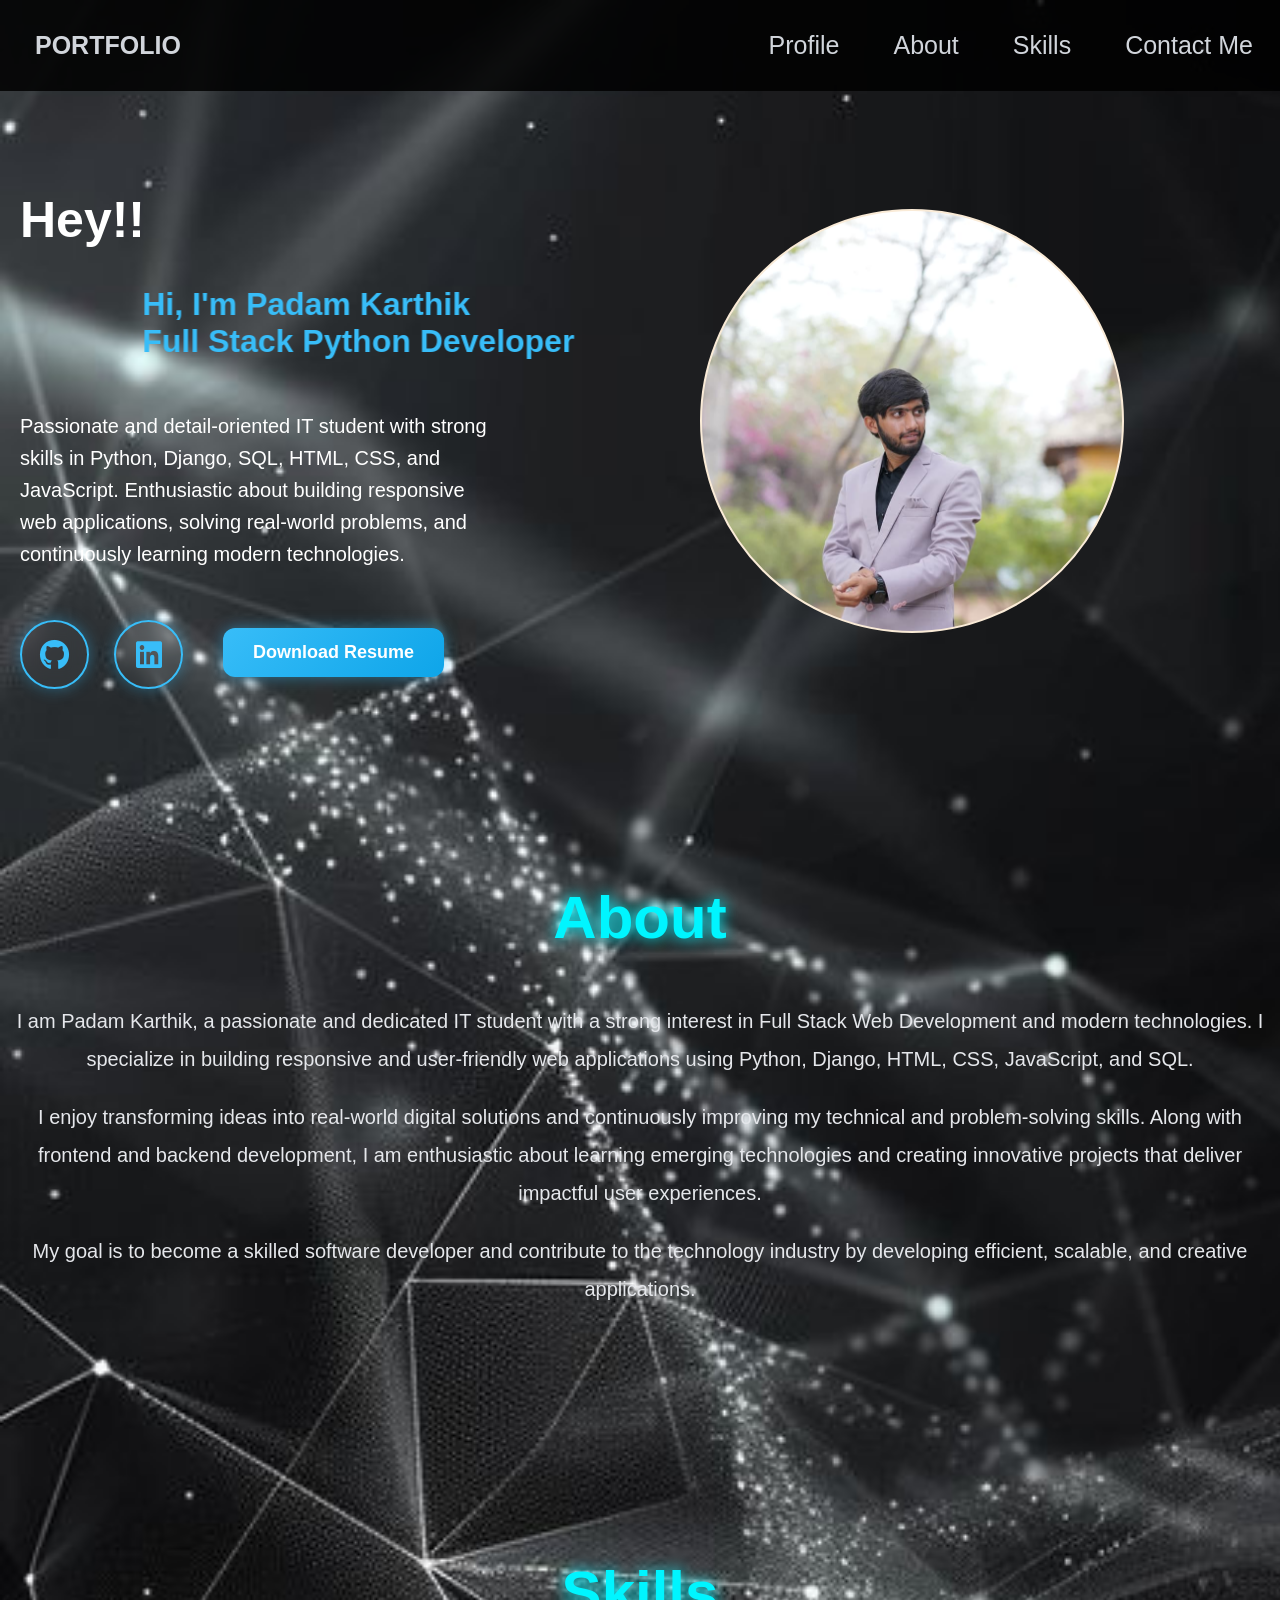
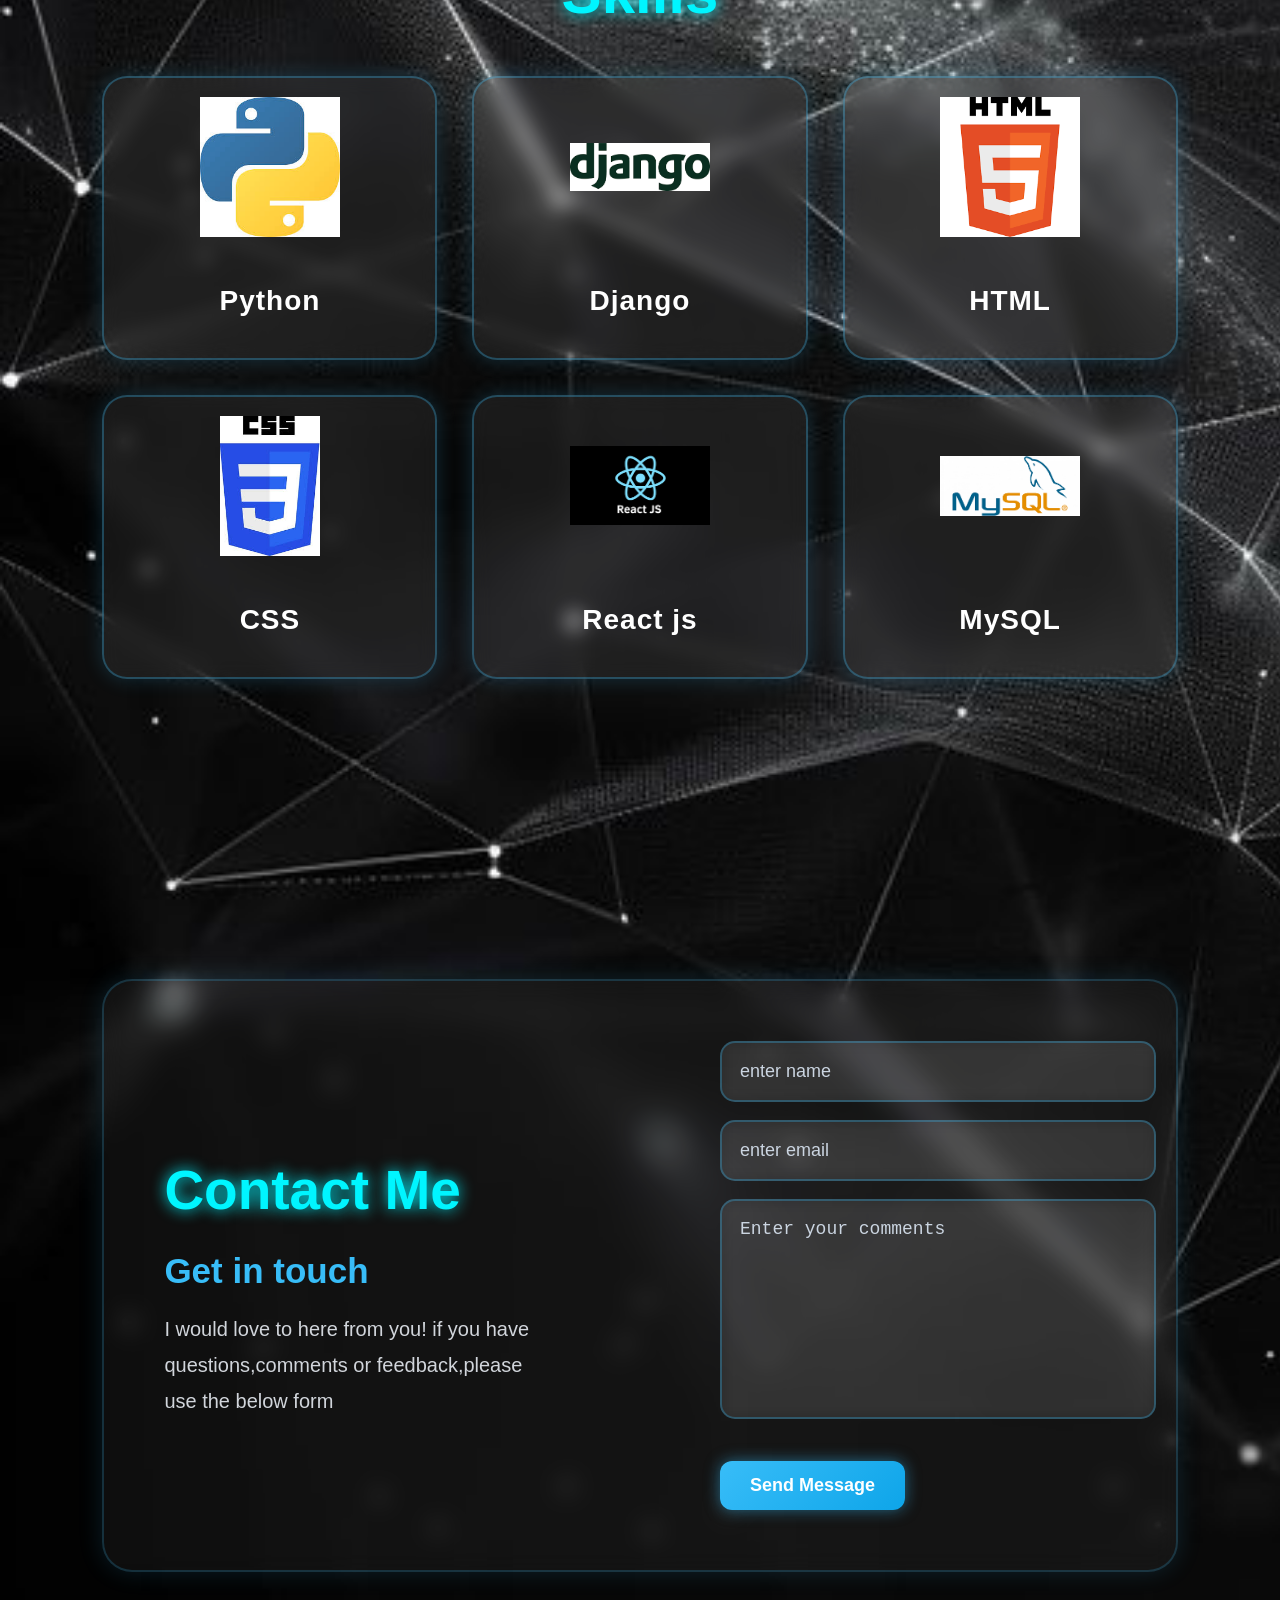
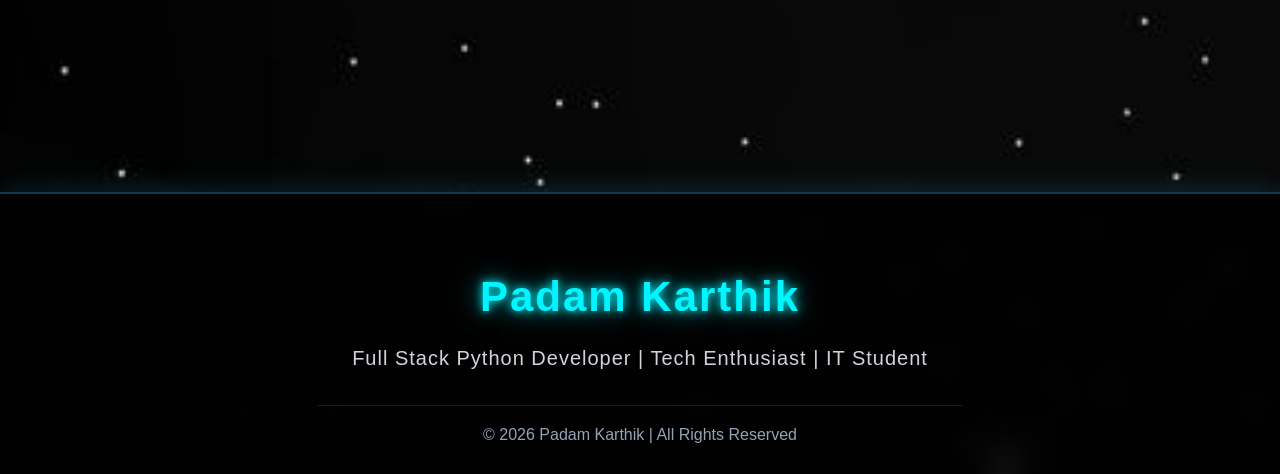
<file: index.html>
<!DOCTYPE html>
<html lang="en">
<head>
    <meta charset="UTF-8">
    <meta name="viewport" content="width=device-width, initial-scale=1.0">
    <title>Portfolio</title>

    <!-- CSS FILE -->
    <link rel="stylesheet" href="port.css">

    <!-- FONT AWESOME -->
    <link rel="stylesheet"
    href="https://cdnjs.cloudflare.com/ajax/libs/font-awesome/6.5.1/css/all.min.css">

</head>
<body>
    <header>
        <nav class="navbar">
            <div class="name">PORTFOLIO</div>
            <ul class="b">
                <li><a href="#a">Profile</a></li>
                <li><a href="#b">About</a></li>
                <li><a href="#c">Skills</a></li>
                <li><a href="#d">Contact Me</a></li>
            </ul>
        </nav>
    </header>
    <section id="a">
       <div class="content">
        <h1>Hey!!</h1>
        <marquee behavior="alternate" direction="right" style="width: 600px;">
            <h2>
                Hi, I'm <span>Padam Karthik</span><br>
                Full Stack Python Developer
            </h2>
        </marquee>
         <p>
            Passionate and detail-oriented IT student with strong skills in 
            Python, Django, SQL, HTML, CSS, and JavaScript. 
            Enthusiastic about building responsive web applications, 
            solving real-world problems, and continuously learning modern technologies.
        </p>
        <div class="action-section">

    <div class="social-icons">

        <a href="https://github.com/Karthik-13p?tab=repositories" target="_blank">
            <i class="fa-brands fa-github"></i>
        </a>

        <a href="https://www.linkedin.com/in/karthik-padam-091ab7278" target="_blank">
            <i class="fa-brands fa-linkedin"></i>
        </a>

    </div>

    <div class="resume">
        <a href="padam karthik resume.pdf" download>
            <button type="button">Download Resume</button>
        </a>
    </div>

</div>
       <div class="profile">

       </div>
    </section>


    <section id="b">
        <div class="about">
            <h1>About</h1>
              <p>
                I am <span>Padam Karthik</span>, a passionate and dedicated 
                IT student with a strong interest in Full Stack Web Development 
                and modern technologies. I specialize in building responsive 
                and user-friendly web applications using Python, Django, HTML, 
                CSS, JavaScript, and SQL.
            </p>

            <p>
                I enjoy transforming ideas into real-world digital solutions 
                and continuously improving my technical and problem-solving skills. 
                Along with frontend and backend development, I am enthusiastic 
                about learning emerging technologies and creating innovative projects 
                that deliver impactful user experiences.
            </p>

            <p>
                My goal is to become a skilled software developer and contribute 
                to the technology industry by developing efficient, scalable, 
                and creative applications.
            </p>
        </div>
    </section>

  <section id="c">

    <div class="skill">
        <h1>Skills</h1>
    </div>

    <div class="grid">

        <div class="card">
            <img src="py.jpeg" alt="">
            <h2>Python</h2>
        </div>

        <div class="card">
            <img src="jango.png" alt="">
            <h2>Django</h2>
        </div>

        <div class="card">
            <img src="download.png" alt="">
            <h2>HTML</h2>
        </div>

        <div class="card">
            <img src="csss.jpeg" alt="">
            <h2>CSS</h2>
        </div>

        <div class="card">
            <img src="react.png" alt="">
            <h2>React js</h2>
        </div>

        <div class="card">
            <img src="mysql.png" alt="">
            <h2>MySQL</h2>
        </div>

    </div>

</section>

<section id="d">
    <div class="connect">
        <div class="form">
            <h1>Contact Me</h1>
            <h2>Get in touch</h2>
            <h3>I would love to here from you! if you have <br>
                questions,comments or feedback,please use the below form
            </h3>
        </div><br><br>

        <div class="touch">
            <form action="mailto:karthikpadam123@gmail.com" method="post" enctype="text/plain">
                <input type="text" placeholder="enter name" required><br><br>
                <input type="email" placeholder="enter email" required><br><br>
                <textarea name="comments" id="comments" cols="30" rows="10" placeholder="Enter your comments" required></textarea><br><br>
                <button type="submit">Send Message</button>
            </form>
        </div>


    </div>
</section>

<footer>

    <div class="footer-container">

        <h1>Padam Karthik</h1>

        <p>
            Full Stack Python Developer | Tech Enthusiast | IT Student
        </p>
        <div class="copyright">
            © 2026 Padam Karthik | All Rights Reserved
        </div>

    </div>
    </footer>

    <!--Start of Tawk.to Script-->
<script type="text/javascript">
var Tawk_API=Tawk_API||{}, Tawk_LoadStart=new Date();
(function(){
var s1=document.createElement("script"),s0=document.getElementsByTagName("script")[0];
s1.async=true;
s1.src='https://embed.tawk.to/6a082b99c162dc1c39a728ab/1jonukkvd';
s1.charset='UTF-8';
s1.setAttribute('crossorigin','*');
s0.parentNode.insertBefore(s1,s0);
})();
</script>
<!--End of Tawk.to Script-->
    
    
</body>
</html>
</file>
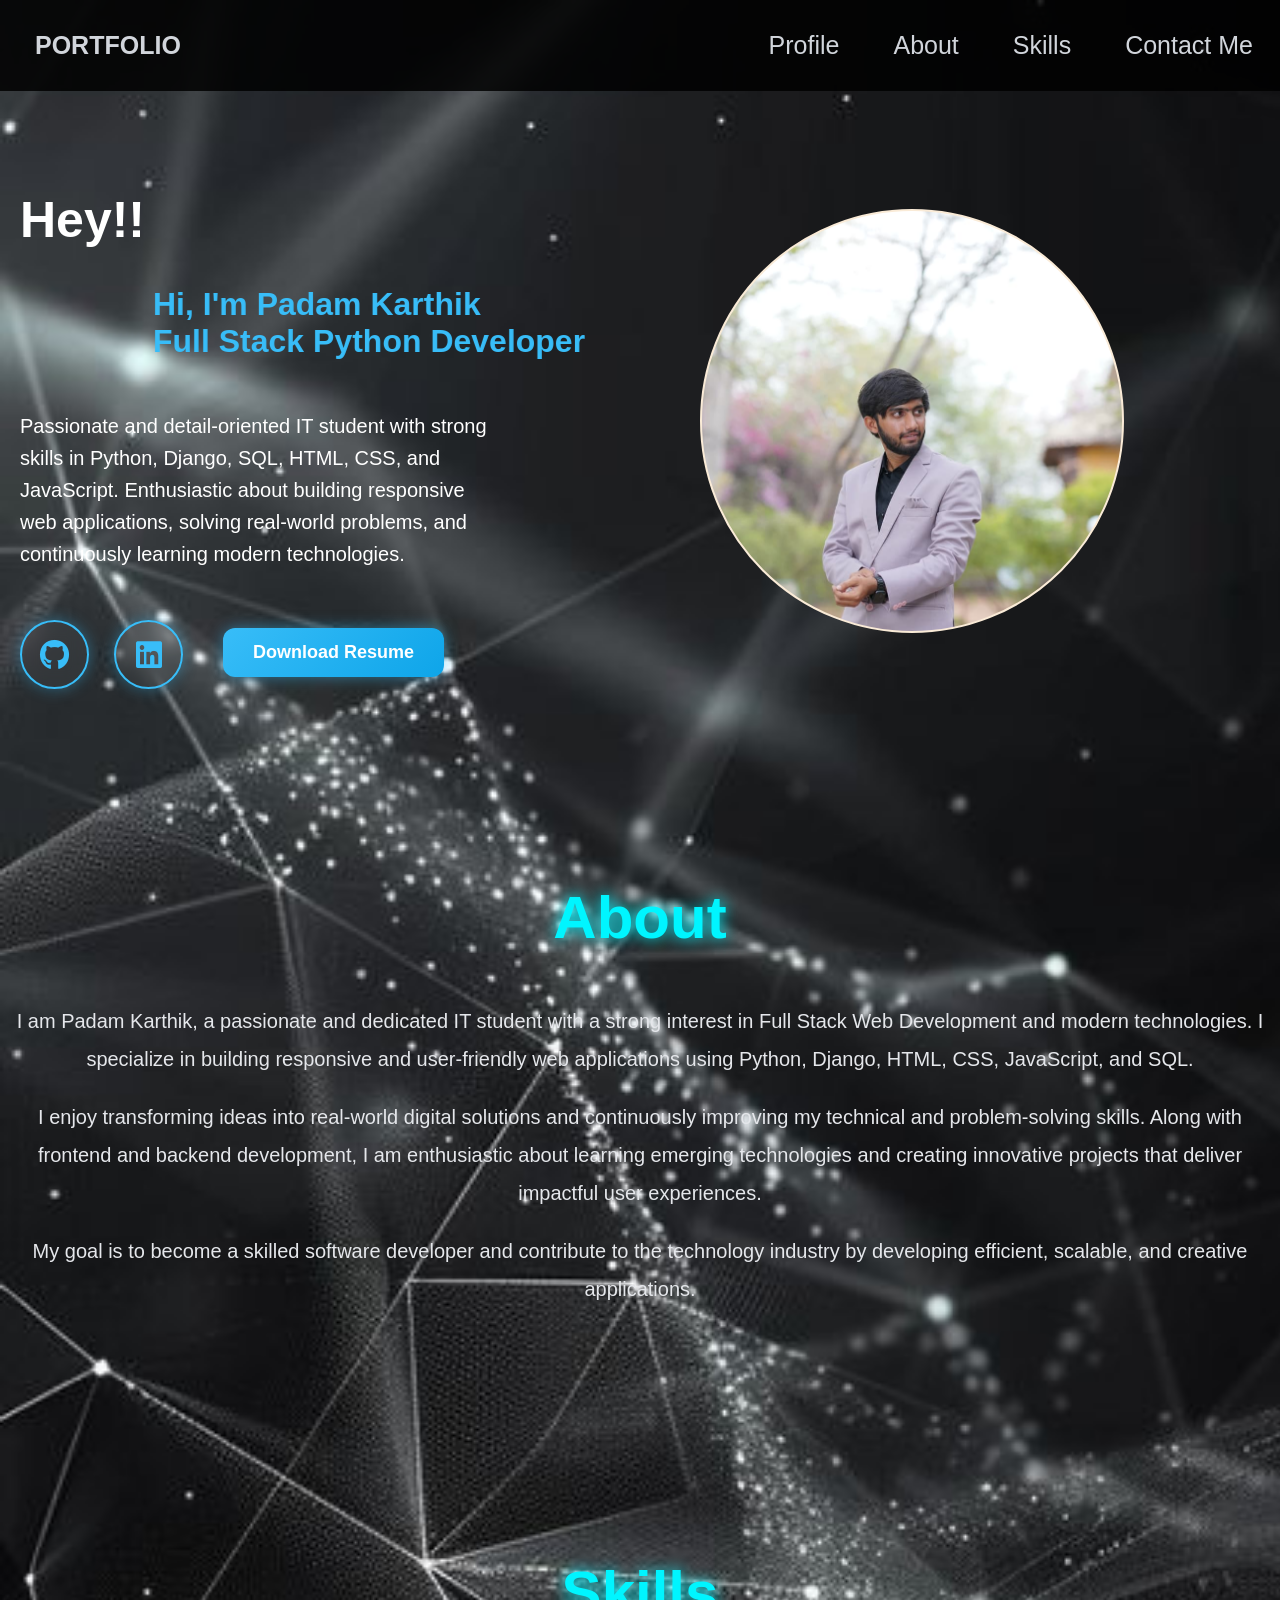
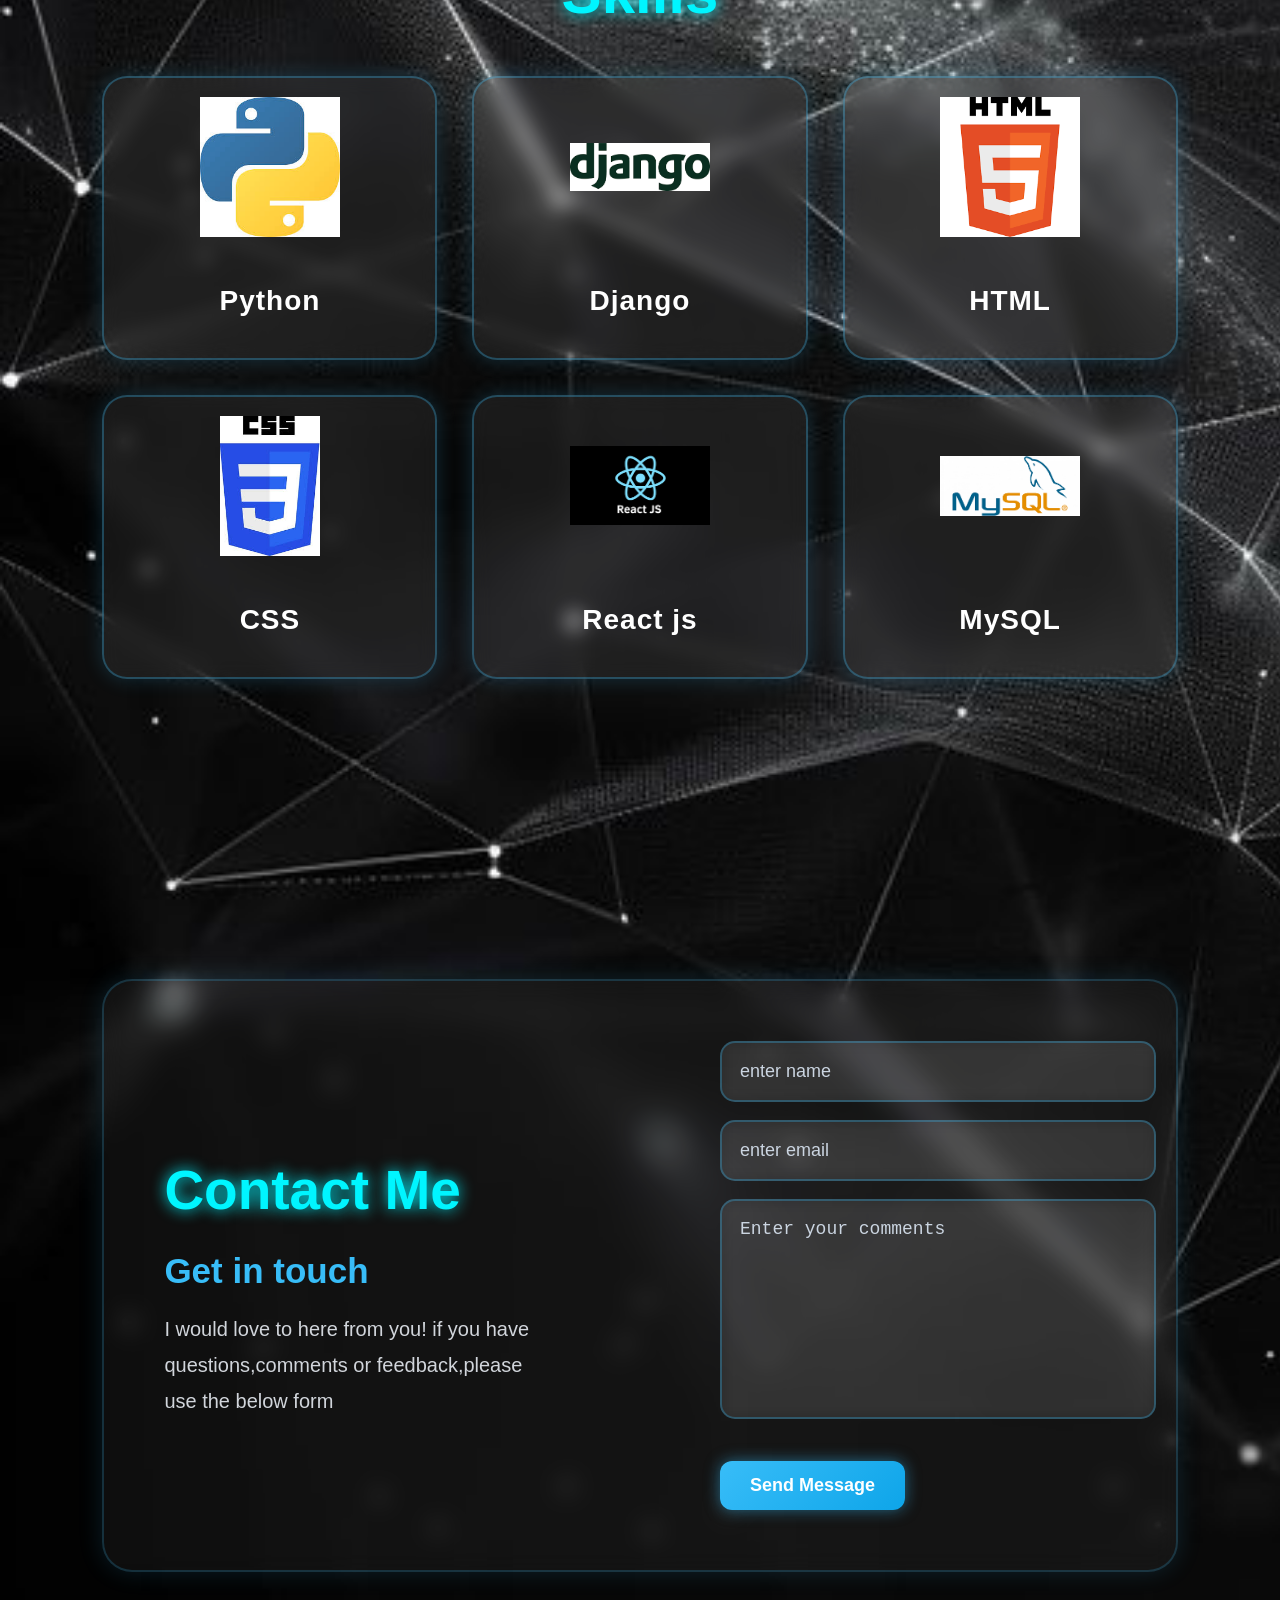
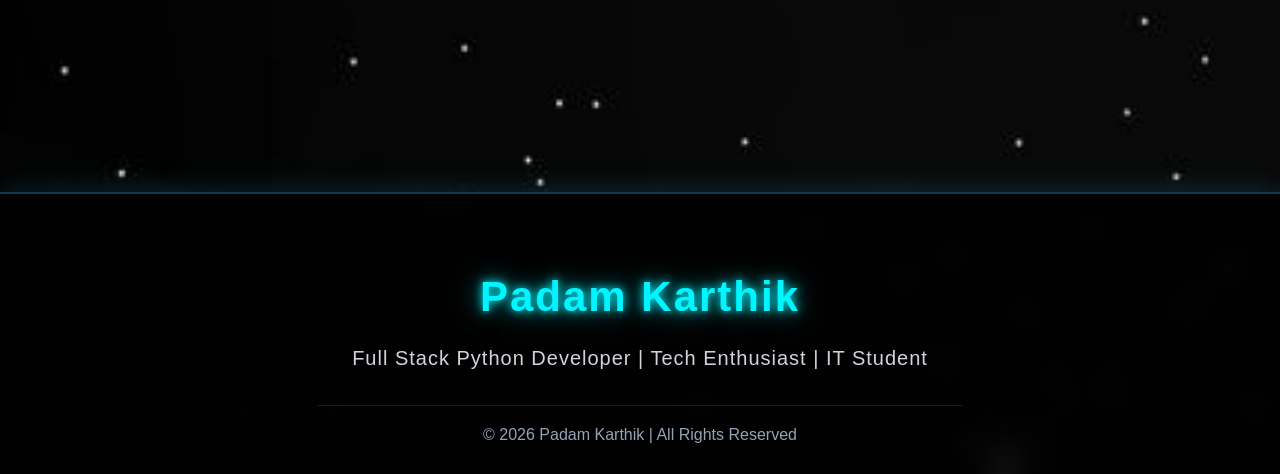
<file: portfolio.html>
<!DOCTYPE html>
<html lang="en">
<head>
    <meta charset="UTF-8">
    <meta name="viewport" content="width=device-width, initial-scale=1.0">
    <title>Portfolio</title>

    <!-- CSS FILE -->
    <link rel="stylesheet" href="port.css">

    <!-- FONT AWESOME -->
    <link rel="stylesheet"
    href="https://cdnjs.cloudflare.com/ajax/libs/font-awesome/6.5.1/css/all.min.css">

</head>
<body>
    <header>
        <nav class="navbar">
            <div class="name">PORTFOLIO</div>
            <ul class="b">
                <li><a href="#a">Profile</a></li>
                <li><a href="#b">About</a></li>
                <li><a href="#c">Skills</a></li>
                <li><a href="#d">Contact Me</a></li>
            </ul>
        </nav>
    </header>
    <section id="a">
       <div class="content">
        <h1>Hey!!</h1>
        <marquee behavior="alternate" direction="right" style="width: 600px;">
            <h2>
                Hi, I'm <span>Padam Karthik</span><br>
                Full Stack Python Developer
            </h2>
        </marquee>
         <p>
            Passionate and detail-oriented IT student with strong skills in 
            Python, Django, SQL, HTML, CSS, and JavaScript. 
            Enthusiastic about building responsive web applications, 
            solving real-world problems, and continuously learning modern technologies.
        </p>
        <div class="action-section">

    <div class="social-icons">

        <a href="https://github.com/Karthik-13p?tab=repositories" target="_blank">
            <i class="fa-brands fa-github"></i>
        </a>

        <a href="https://www.linkedin.com/in/karthik-padam-091ab7278" target="_blank">
            <i class="fa-brands fa-linkedin"></i>
        </a>

    </div>

    <div class="resume">
        <a href="padam karthik resume.pdf" download>
            <button type="button">Download Resume</button>
        </a>
    </div>

</div>
       <div class="profile">

       </div>
    </section>


    <section id="b">
        <div class="about">
            <h1>About</h1>
              <p>
                I am <span>Padam Karthik</span>, a passionate and dedicated 
                IT student with a strong interest in Full Stack Web Development 
                and modern technologies. I specialize in building responsive 
                and user-friendly web applications using Python, Django, HTML, 
                CSS, JavaScript, and SQL.
            </p>

            <p>
                I enjoy transforming ideas into real-world digital solutions 
                and continuously improving my technical and problem-solving skills. 
                Along with frontend and backend development, I am enthusiastic 
                about learning emerging technologies and creating innovative projects 
                that deliver impactful user experiences.
            </p>

            <p>
                My goal is to become a skilled software developer and contribute 
                to the technology industry by developing efficient, scalable, 
                and creative applications.
            </p>
        </div>
    </section>

  <section id="c">

    <div class="skill">
        <h1>Skills</h1>
    </div>

    <div class="grid">

        <div class="card">
            <img src="py.jpeg" alt="">
            <h2>Python</h2>
        </div>

        <div class="card">
            <img src="jango.png" alt="">
            <h2>Django</h2>
        </div>

        <div class="card">
            <img src="download.png" alt="">
            <h2>HTML</h2>
        </div>

        <div class="card">
            <img src="csss.jpeg" alt="">
            <h2>CSS</h2>
        </div>

        <div class="card">
            <img src="react.png" alt="">
            <h2>React js</h2>
        </div>

        <div class="card">
            <img src="mysql.png" alt="">
            <h2>MySQL</h2>
        </div>

    </div>

</section>

<section id="d">
    <div class="connect">
        <div class="form">
            <h1>Contact Me</h1>
            <h2>Get in touch</h2>
            <h3>I would love to here from you! if you have <br>
                questions,comments or feedback,please use the below form
            </h3>
        </div><br><br>

        <div class="touch">
            <form action="mailto:karthikpadam123@gmail.com" method="post" enctype="text/plain">
                <input type="text" placeholder="enter name" required><br><br>
                <input type="email" placeholder="enter email" required><br><br>
                <textarea name="comments" id="comments" cols="30" rows="10" placeholder="Enter your comments" required></textarea><br><br>
                <button type="submit">Send Message</button>
            </form>
        </div>


    </div>
</section>

<footer>

    <div class="footer-container">

        <h1>Padam Karthik</h1>

        <p>
            Full Stack Python Developer | Tech Enthusiast | IT Student
        </p>
        <div class="copyright">
            © 2026 Padam Karthik | All Rights Reserved
        </div>

    </div>
    </footer>
    
    
</body>
</html>
</file>
<file: port.css>
body{
  
    background-image: url(bg.jpeg);
    background-repeat: no-repeat;
    background-size: cover;
    margin: 0;
    padding: 0;
    font-family: Arial, sans-serif;
}

header{
    background-color: rgba(0,0,0,0.85);
    padding: 15px;
    
}

.navbar{
    display: flex;
    align-items: center;
    justify-content: space-between;
}

.name{
    color:  #d1d5db;
    font-size: 25px;
    margin-left: 20px;
    font-weight: bold;
}

.b{
    display: flex;
    gap: 30px;
    list-style: none;
}

.b li a{
    text-decoration: none;
    color:  #d1d5db;
    padding:8px 12px;
    border-radius:5px;
    font-size:25px;
    transition:0.3s;
}

.b li a:hover{
    background:#38bdf8;
    color:#000;
}
.content{
    color:white;
    max-width:500px;
    margin-top: 100px;
}

.content h1{
    font-size:55px;
    margin-bottom:10px;
    margin-left: 20px;
  
}

.content h2{
    font-size:35px;
    color:#38bdf8;
    margin-left: 20px;
}

.content p{
    font-size:22px;
    line-height:1.6;
    margin-top:20px;
    margin-left: 20px;
}

.social-icons{
    display: flex;
    align-items: center;
    gap: 25px;
    margin-top: 30px;
}



.social-icons a{
    height: 65px;
    width: 65px;

    display: flex;
    align-items: center;
    justify-content: center;

    text-decoration: none;
    font-size: 32px;

    color: #38bdf8;
    border: 2px solid #38bdf8;
    border-radius: 50%;

    background: rgba(255,255,255,0.05);
    backdrop-filter: blur(10px);

    transition: 0.4s ease;
    box-shadow: 0 0 15px rgba(56,189,248,0.4);
}

.social-icons a:hover{
    background: #38bdf8;
    color: black;

    transform: translateY(-8px) scale(1.1);

    box-shadow: 
    0 0 10px #38bdf8,
    0 0 25px #38bdf8,
    0 0 40px #38bdf8;
}

.social-icons i{
    font-size: 30px;
}

button{
    background: linear-gradient(135deg, #38bdf8, #0ea5e9);
    color: white;
    border: none;
    padding: 14px 30px;
    font-size: 18px;
    font-weight: bold;
    border-radius: 12px;
    cursor: pointer;
    transition: 0.4s ease;
    box-shadow: 0 0 15px rgba(56,189,248,0.5);
    margin-left: 250px;
    
}
button:hover{
    transform: translateY(-5px) scale(1.05);
    background: linear-gradient(135deg, #0ea5e9, #0284c7);
    box-shadow: 0 0 25px rgba(56,189,248,0.9);
}
button:active{
    transform: scale(0.95);
}

.action-section{
    display: flex;
    align-items: center;
    gap: 40px;
    margin-top: 0px;
    margin-left: 20px;
}

button{
    margin-left: 0;
    margin-top: 25px;
}

.profile{
    height: 500px;
    width: 500px;
    border: 2px solid;
    color: antiquewhite;
    border-radius: 50%;
    background-image: url(WhatsApp\ Image\ 2026-05-14\ at\ 11.52.15\ AM.jpeg);
    background-repeat: no-repeat;
    background-size: cover;
    background-position: center;
    margin-left: 900px;
    margin-top: -550px;

}

.about{
    text-align: center;
    color: white;
    margin-top: 250px;
}

.about h1{
   color: #00f5ff;
    font-size: 60px;
    text-shadow: 0 0 15px #00f5ff;
}
.about p{
     color: #e5e7eb;
     line-height: 1.9;
     font-size: 20px;
}

.skill{
    text-align: center;
     color: white;
   
}

.skill h1{
     color: #00f5ff;
    font-size: 60px;
    text-shadow: 0 0 15px #00f5ff;

}

#c{
    padding: 80px 8%;
    margin-top: 120px;
}

.grid{
    display: grid;
    grid-template-columns: repeat(3,1fr);
    gap: 35px;
}

.card{
    height: 280px;

    background: rgba(255,255,255,0.07);

    border: 2px solid rgba(56,189,248,0.3);

    border-radius: 25px;

    backdrop-filter: blur(10px);

    display: flex;
    flex-direction: column;
    align-items: center;
    justify-content: center;

    transition: 0.4s ease;

    box-shadow: 0 0 20px rgba(56,189,248,0.2);
}

.card img{
    width: 140px;
    height: 140px;
    object-fit: contain;

    margin-bottom: 25px;

    transition: 0.4s ease;
}

.card h2{
    color: white;
    font-size: 28px;
    letter-spacing: 1px;
}

.card:hover{
    transform: translateY(-12px) scale(1.03);

    border-color: #38bdf8;

    box-shadow:
    0 0 15px #38bdf8,
    0 0 35px rgba(56,189,248,0.8);
}

.card:hover img{
    transform: scale(1.12) rotate(5deg);
}

#d{
    padding: 100px 8%;
    margin-top: 120px;
}

.connect{
    display: flex;
    justify-content: space-between;
    align-items: center;
    gap: 80px;

    background: rgba(255,255,255,0.05);

    border: 2px solid rgba(56,189,248,0.2);

    border-radius: 30px;

    padding: 60px;

    backdrop-filter: blur(12px);

    box-shadow: 0 0 25px rgba(56,189,248,0.15);
}

.form{
    flex: 1;
    color: white;
}

.form h1{
    font-size: 55px;
    color: #00f5ff;
    text-shadow: 0 0 15px #00f5ff;
    margin-bottom: 20px;
}

.form h2{
    font-size: 35px;
    color: #38bdf8;
    margin-bottom: 20px;
}

.form h3{
    font-size: 20px;
    color: #d1d5db;
    line-height: 1.8;
    font-weight: normal;
}

.touch{
    flex: 1;
}

.touch input,
.touch textarea{
    width: 100%;

    padding: 18px;

    border: 2px solid rgba(56,189,248,0.3);

    border-radius: 15px;

    background: rgba(255,255,255,0.08);

    color: white;

    font-size: 18px;

    outline: none;

    transition: 0.4s ease;

    backdrop-filter: blur(8px);
}

.touch input::placeholder,
.touch textarea::placeholder{
    color: #cbd5e1;
}

.touch input:focus,
.touch textarea:focus{
    border-color: #38bdf8;
    box-shadow:
    0 0 10px #38bdf8,
    0 0 25px rgba(56,189,248,0.5);
}

.touch textarea{
    resize: none;
    height: 180px;
}

.touch button{
    margin-top: 20px;
    margin-left: 0;
}

footer{
    margin-top: 120px;

    background: rgba(0,0,0,0.85);

    border-top: 2px solid rgba(56,189,248,0.3);

    padding: 50px 8% 30px;

    backdrop-filter: blur(10px);

    box-shadow: 0 -5px 25px rgba(56,189,248,0.15);
}

.footer-container{
    text-align: center;
}

.footer-container h1{
    font-size: 42px;

    color: #00f5ff;

    letter-spacing: 2px;

    margin-bottom: 18px;

    text-shadow:
    0 0 10px #00f5ff,
    0 0 25px rgba(0,245,255,0.7);
}

.footer-container p{
    color: #d1d5db;

    font-size: 20px;

    letter-spacing: 1px;

    margin-bottom: 30px;

    line-height: 1.7;
}

.copyright{
    color: #94a3b8;

    font-size: 16px;

    border-top: 1px solid rgba(255,255,255,0.1);

    padding-top: 20px;

    width: 60%;

    margin: auto;
}

footer:hover{
    box-shadow:
    0 -5px 30px rgba(56,189,248,0.3);
}

/*screen views*/

/* =========================
   LAPTOP SCREEN
========================= */
@media screen and (max-width: 1440px){

    .profile{
        margin-left: 700px;
        width: 420px;
        height: 420px;
        margin-top: -480px;
    }

    .content h1{
        font-size: 50px;
    }

    .content h2{
        font-size: 32px;
    }

    .content p{
        font-size: 20px;
    }
}


/* =========================
   TABLET SCREEN
========================= */
@media screen and (max-width: 1024px){

    .navbar{
        flex-direction: column;
        gap: 20px;
    }

    .b{
        flex-wrap: wrap;
        justify-content: center;
        gap: 15px;
    }

    .b li a{
        font-size: 20px;
    }

    .content{
        max-width: 100%;
        text-align: center;
        margin-top: 60px;
    }

    .content h1{
        font-size: 45px;
    }

    .content h2{
        font-size: 28px;
    }

    .content p{
        font-size: 18px;
        padding: 0 20px;
    }

    marquee{
        width: 100% !important;
    }

    .action-section{
        flex-direction: column;
        justify-content: center;
        align-items: center;
    }

    .profile{
        width: 320px;
        height: 320px;
        margin: 50px auto 0;
    }

    .about{
        margin-top: 120px;
        padding: 0 25px;
    }

    .about h1,
    .skill h1,
    .form h1{
        font-size: 45px;
    }

    .about p{
        font-size: 18px;
    }

    .grid{
        grid-template-columns: repeat(2,1fr);
    }

    .connect{
        flex-direction: column;
        padding: 40px;
    }

    .form,
    .touch{
        width: 100%;
    }

    .footer-container h1{
        font-size: 35px;
    }

    .footer-container p{
        font-size: 18px;
    }
}


/* =========================
   MOBILE SCREEN
========================= */
@media screen and (max-width: 768px){

    body{
        background-position: center;
    }

    header{
        padding: 12px;
    }

    .navbar{
        flex-direction: column;
        gap: 15px;
    }

    .name{
        font-size: 22px;
        margin-left: 0;
    }

    .b{
        flex-direction: column;
        align-items: center;
        gap: 10px;
        padding: 0;
    }

    .b li a{
        font-size: 18px;
    }

    .content{
        text-align: center;
        margin-top: 40px;
        padding: 0 15px;
    }

    .content h1{
        font-size: 36px;
        margin-left: 0;
    }

    .content h2{
        font-size: 22px;
        margin-left: 0;
    }

    .content p{
        font-size: 16px;
        margin-left: 0;
    }

    marquee{
        width: 100% !important;
    }

    .social-icons{
        justify-content: center;
        flex-wrap: wrap;
    }

    .social-icons a{
        width: 55px;
        height: 55px;
        font-size: 24px;
    }

    .social-icons i{
        font-size: 24px;
    }

    button{
        width: 100%;
        max-width: 250px;
        font-size: 16px;
    }

    .action-section{
        flex-direction: column;
        gap: 25px;
    }

    .profile{
        width: 250px;
        height: 250px;
        margin: 40px auto 0;
    }

    .about{
        margin-top: 100px;
        padding: 0 15px;
    }

    .about h1,
    .skill h1,
    .form h1{
        font-size: 36px;
    }

    .about p{
        font-size: 16px;
        line-height: 1.8;
    }

    #c{
        padding: 50px 5%;
    }

    .grid{
        grid-template-columns: 1fr;
    }

    .card{
        height: 240px;
    }

    .card img{
        width: 100px;
        height: 100px;
    }

    .card h2{
        font-size: 22px;
    }

    #d{
        padding: 60px 5%;
    }

    .connect{
        padding: 25px;
        gap: 40px;
    }

    .form h2{
        font-size: 28px;
    }

    .form h3{
        font-size: 16px;
    }

    .touch input,
    .touch textarea{
        font-size: 16px;
        padding: 14px;
    }

    .footer-container h1{
        font-size: 28px;
    }

    .footer-container p{
        font-size: 16px;
    }

    .copyright{
        width: 100%;
        font-size: 14px;
    }
}
</file>
